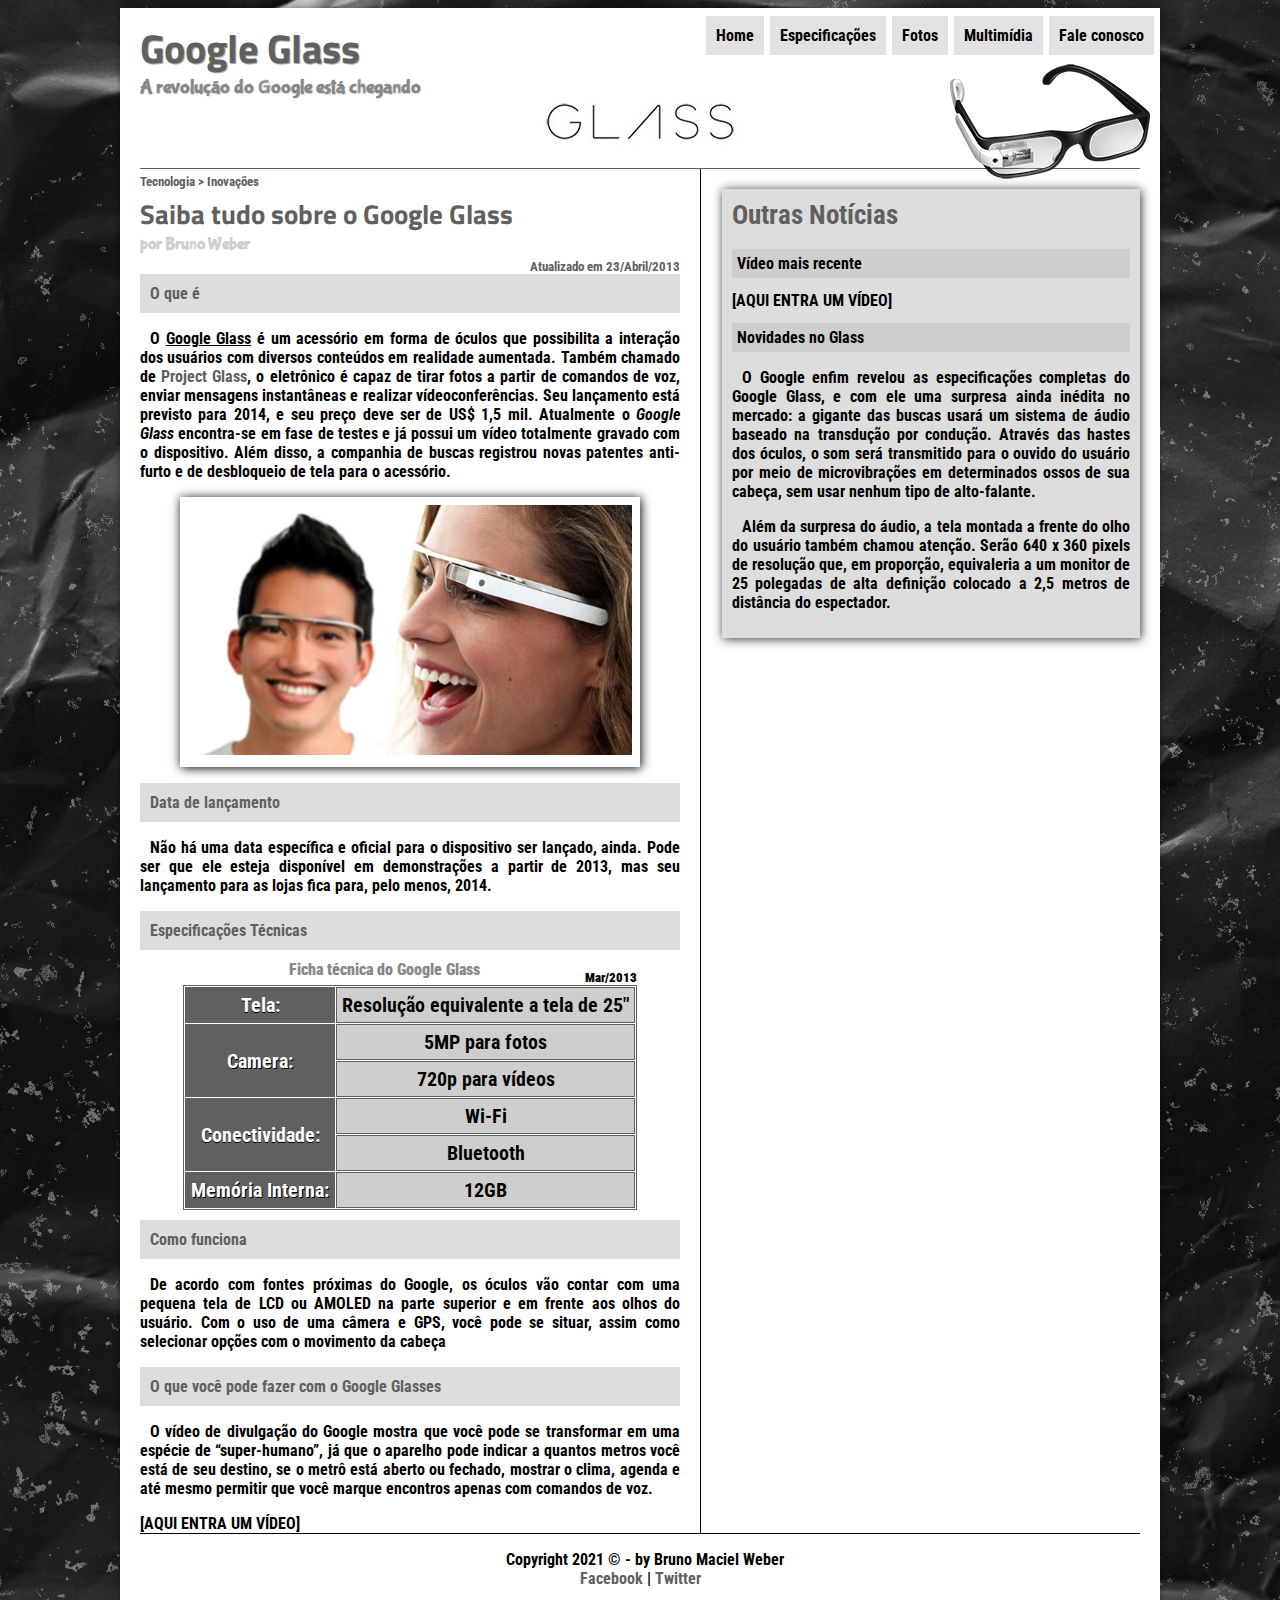
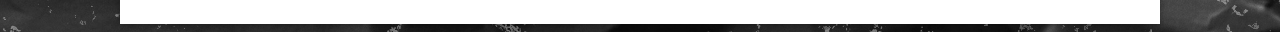
<file: index.html>
<!DOCTYPE html>
<html lang="pt-br">

<head>
    <meta charset="UTF-8">
    <title>Google Glass</title>
    <link rel="stylesheet" type="text/css" href="_css/estilo.css">
</head>
<script language="javascript" src="_javascript/funcoes.js"></script>

<body>
    <div id=interface>
        <header id="cabecalho">
            <hgroup>
                <h1>Google Glass</h1>
                <h2>A revolução do Google está chegando</h2>
            </hgroup>
            <img id="icone" src="_imagens/glass-oculos-preto-peq.png">
            <nav id="menu">
                <h1>Menu Principal</h1>
                <ul type="1">
                    <li onmouseover="mudaFoto('_imagens/home.png')"
                        onmouseout="mudaFoto('_imagens/glass-oculos-preto-peq.png')"><a href="index.html">Home</a></li>
                    <li onmouseover="mudaFoto('_imagens/especificacoes.png')"
                        onmouseout="mudaFoto('_imagens/glass-oculos-preto-peq.png')"><a
                            href="specs.html">Especificações</a></li>
                    <li onmouseover="mudaFoto('_imagens/fotos.png')"
                        onmouseout="mudaFoto('_imagens/glass-oculos-preto-peq.png')"><a href="fotos.html">Fotos</a></li>
                    <li onmouseover="mudaFoto('_imagens/multimidia.png')"
                        onmouseout="mudaFoto('_imagens/glass-oculos-preto-peq.png')"><a
                            href="multimidia.html">Multimídia</a></li>
                    <li onmouseover="mudaFoto('_imagens/contato.png')"
                        onmouseout="mudaFoto('_imagens/glass-oculos-preto-peq.png')"><a href="fale-conosco.html">Fale
                            conosco</a></li>
                    </ol>
            </nav>
        </header>
        <section id="corpo">
            <article id="noticia">
                <header id="cabecalho-noticia">
                    <hgroup>
                        <h3>Tecnologia > Inovações</h3>
                        <h1>Saiba tudo sobre o Google Glass</h1>
                        <h2>por Bruno Weber</h2>
                        <h3 class="direita">Atualizado em 23/Abril/2013</h3>
                    </hgroup>
                </header>
                <h2>O que é</h2>
                <p>O <span style="text-decoration: underline">Google Glass</span> é um acessório em forma de óculos que
                    possibilita a interação dos usuários com diversos conteúdos em realidade aumentada. Também chamado
                    de <a href="http://pudim.com.br" target="_blank">Project Glass</a>, o eletrônico é capaz de tirar
                    fotos a partir de comandos de voz, enviar mensagens instantâneas e realizar vídeoconferências. Seu
                    lançamento está previsto para 2014, e seu preço deve ser de US$ 1,5 mil. Atualmente o <em>Google
                        Glass</em> encontra-se em fase de testes e já possui um vídeo totalmente gravado com o
                    dispositivo. Além disso, a companhia de buscas registrou novas patentes anti-furto e de desbloqueio
                    de tela para o acessório.</p>

                <figure class="foto-legenda">
                    <img src="_imagens/glass-quadro-homem-mulher.jpg">
                    <figcaption>
                        <h3>Google Glass</h3>
                        <p>Uma nova forma de ver o mundo</p>
                    </figcaption>
                </figure>

                <h2>Data de lançamento</h2>
                <p>Não há uma data específica e oficial para o dispositivo ser lançado, ainda. Pode ser que ele esteja
                    disponível em demonstrações a partir de 2013, mas seu lançamento para as lojas fica para, pelo
                    menos, 2014.</p>

                <h2>Especificações Técnicas</h2>
                <table id="tabelaspec">
                    <caption>Ficha técnica do Google Glass <span>Mar/2013</span></caption>
                    <tr>
                        <td class="ce">Tela:</td>
                        <td class="cd">Resolução equivalente a tela de 25"</td>
                    </tr>
                    <tr>
                        <td rowspan="2" class="ce">Camera:</td>
                        <td class="cd">5MP para fotos</td>
                    </tr>
                    <tr>
                        <td class="cd">720p para vídeos</td>
                    </tr>
                    <tr>
                        <td rowspan="2" class="ce">Conectividade:</td>
                        <td class="cd">Wi-Fi</td>
                    </tr>
                    <tr>
                        <td class="cd">Bluetooth</td>
                    </tr>
                    <tr>
                        <td class="ce">Memória Interna:</td>
                        <td class="cd">12GB</td>
                    </tr>
                </table>

                <h2>Como funciona</h2>
                <p>De acordo com fontes próximas do Google, os óculos vão contar com uma pequena tela de LCD ou AMOLED
                    na parte superior e em frente aos olhos do usuário. Com o uso de uma câmera e GPS, você pode se
                    situar, assim como selecionar opções com o movimento da cabeça</p>

                <h2>O que você pode fazer com o Google Glasses</h2>
                <p>O vídeo de divulgação do Google mostra que você pode se transformar em uma espécie de “super-humano”,
                    já que o aparelho pode indicar a quantos metros você está de seu destino, se o metrô está aberto ou
                    fechado, mostrar o clima, agenda e até mesmo permitir que você marque encontros apenas com comandos
                    de voz.</p>
                [AQUI ENTRA UM VÍDEO]
            </article>
        </section>

        <aside id="lateral">

            <h1>Outras Notícias</h1>
            <h2>Vídeo mais recente</h2>

            [AQUI ENTRA UM VÍDEO]

            <h2>Novidades no Glass</h2>
            <p>O Google enfim revelou as especificações completas do Google Glass, e com ele uma surpresa ainda inédita
                no mercado: a gigante das buscas usará um sistema de áudio baseado na transdução por condução. Através
                das hastes dos óculos, o som será transmitido para o ouvido do usuário por meio de microvibrações em
                determinados ossos de sua cabeça, sem usar nenhum tipo de alto-falante.</p>

            <p>Além da surpresa do áudio, a tela montada a frente do olho do usuário também chamou atenção. Serão 640 x
                360 pixels de resolução que, em proporção, equivaleria a um monitor de 25 polegadas de alta definição
                colocado a 2,5 metros de distância do espectador.</p>
        </aside>

        <footer id="rodape">
            <p>Copyright 2021 &copy; - by Bruno Maciel Weber<br>
                <a href="https://www.facebook.com" target="_blank">Facebook</a> |
                <a href="https://twitter.com/twitterbrasil" target="_blank">Twitter</a>
            </p>
        </footer>
    </div>
</body>

</html>
</file>
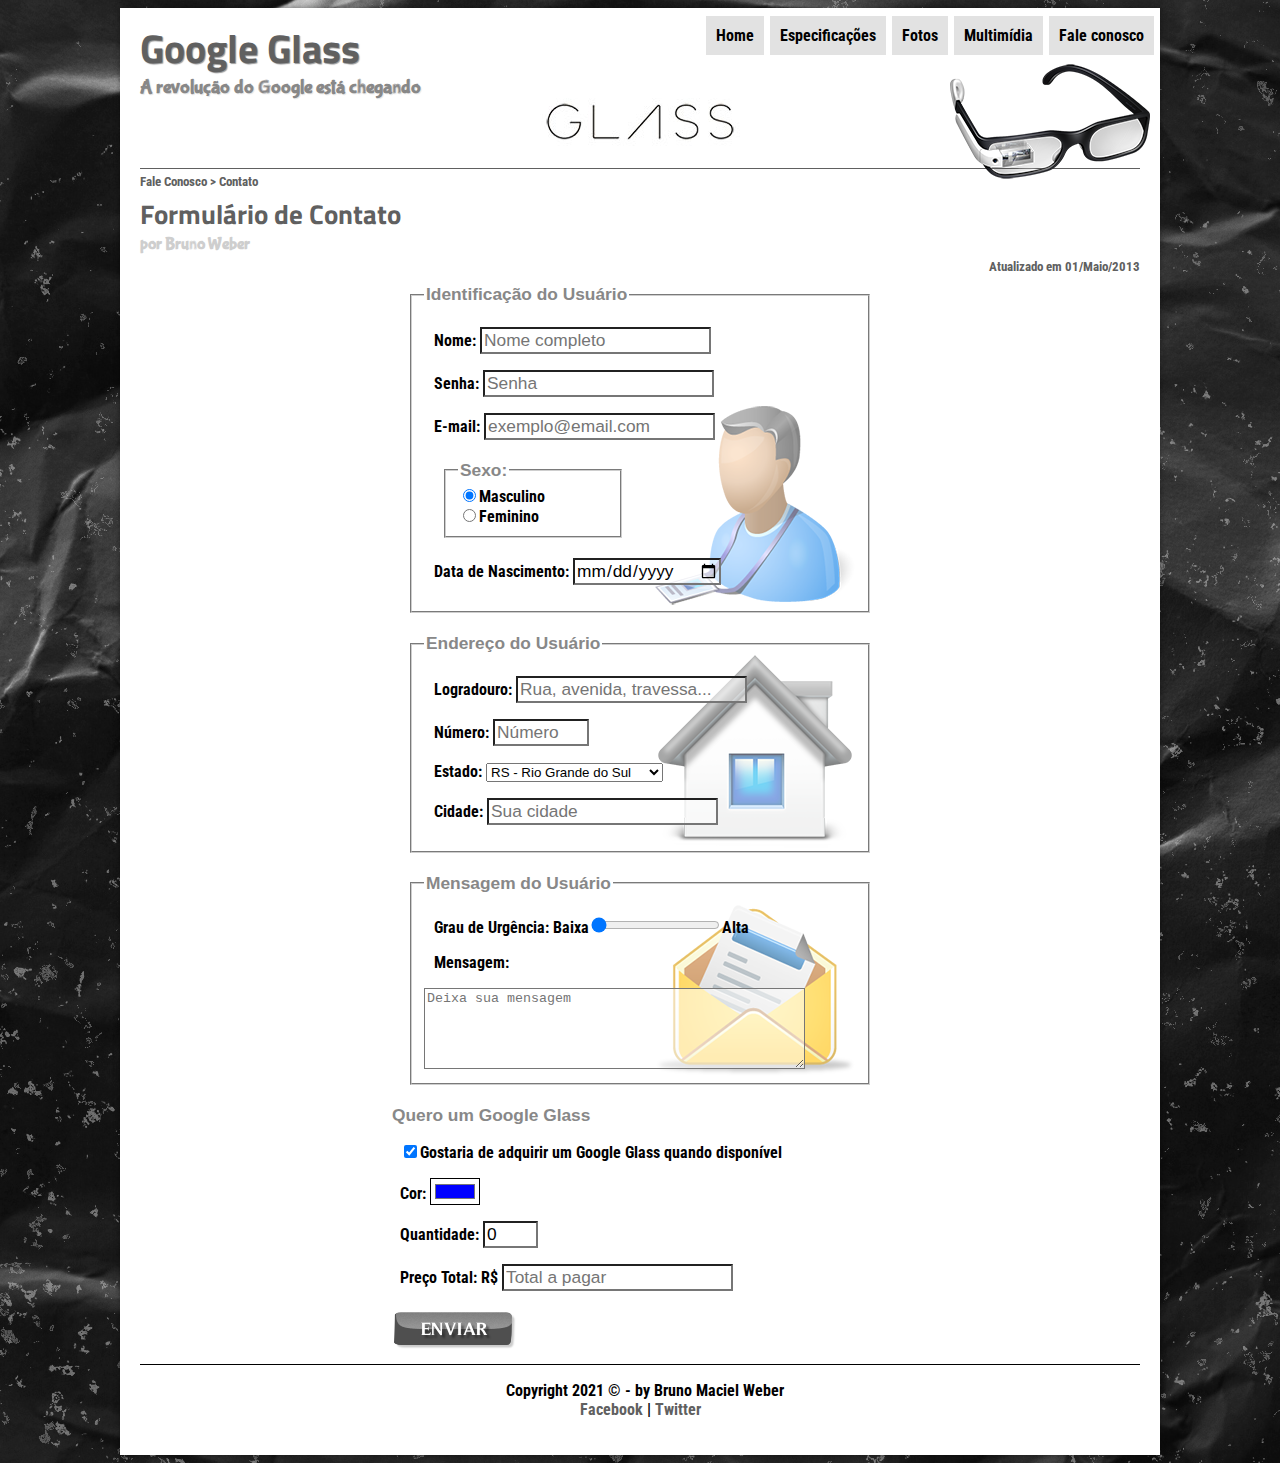
<file: fale-conosco.html>
<!DOCTYPE html>
<html lang="pt-br">
<head>
    <meta charset="UTF-8">
    <title>Google Glass</title>
    <link rel="stylesheet" type="text/css" href="_css/estilo.css">
    <link rel="stylesheet" type="text/css" href="_css/form.css">
</head>
<script language="javascript" src="_javascript/funcoes.js"></script>
<script>
    function calc_total() {
        var qtd = parseFloat(document.getElementById('cQtd').value);
        tot = qtd * (1500 * 5.52);
        document.getElementById('cTot').value = tot;
    }
</script>
<body>
<div id=interface>
    <header id="cabecalho">
    <hgroup>
    <h1>Google Glass</h1>
    <h2>A revolução do Google está chegando</h2>
    </hgroup>
    <img id="icone" src="_imagens/glass-oculos-preto-peq.png">
    <nav id="menu">
        <h1>Menu Principal</h1>
        <ul type="1">
            <li onmouseover="mudaFoto('_imagens/home.png')" onmouseout="mudaFoto('_imagens/contato.png')"><a href="index.html">Home</a></li>
            <li onmouseover="mudaFoto('_imagens/especificacoes.png')" onmouseout="mudaFoto('_imagens/contato.png')"><a href="specs.html">Especificações</a></li>
            <li onmouseover="mudaFoto('_imagens/fotos.png')" onmouseout="mudaFoto('_imagens/contato.png')"><a href="fotos.html">Fotos</a></li>
            <li onmouseover="mudaFoto('_imagens/multimidia.png')" onmouseout="mudaFoto('_imagens/contato.png')"><a href="multimidia.html">Multimídia</a></li>
            <li onmouseover="mudaFoto('_imagens/contato.png')" onmouseout="mudaFoto('_imagens/contato.png')"><a href="fale-conosco.html">Fale conosco</a></li>
        </ol>
    </nav>
    </header>
    <article id="noticia">
        <header id="cabecalho-noticia">
    <hgroup>
        <h3>Fale Conosco > Contato</h3>
        <h1>Formulário de Contato</h1>
        <h2>por Bruno Weber</h2>
        <h3 class="direita">Atualizado em 01/Maio/2013</h3>
    </hgroup>
    </header>
    <form method="POST" id="fContato" action="mailto:bruno@atminfo.com.br" oninput="calc_total()">
        <fieldset id="usuario"><legend>Identificação do Usuário</legend>
            <p><label for="cNome">Nome: </label><input type="text" name="tNome" id="cNome" size="20" maxlength="30" placeholder="Nome completo"></p>
            <p><label for="cSenha">Senha: </label><input type="password" name="tSenha" id="cSenha" size="20" maxlength="20" placeholder="Senha"></p>
            <p><label for="cEmail">E-mail: </label><input type="email" name="tEmail" id="cEmail" size="20" maxlength="30" placeholder="exemplo@email.com"></p>
            <fieldset id="sexo"><legend>Sexo:</legend>
                <input type="radio" name="tSexo" id="cMasc" checked><label for="cMasc">Masculino</label></br>
                <input type="radio" name="tSexo" id="cFem"><label for="cFem">Feminino</label>
            </fieldset>
            <p><label for="cNasc">Data de Nascimento: </label><input type="date" name="tNasc" id="cNasc"></p>
        </fieldset>
        <fieldset id="endereco"><legend>Endereço do Usuário</legend>
            <p><label for="cRua">Logradouro: </label><input type="text" name="tRua" id="cRua" placeholder="Rua, avenida, travessa..."></p>
            <p><label for="cNum">Número: </label><input type="number" name="tNum" id="cNum" min="0" max="99999" placeholder="Número"></p>
            <p><label for="cEst">Estado: </label>
                <select name="tEst" id="cEst">
                    <option>AC - Acre</option>
                    <option>AL - Alagoas</option>
                    <option>AP - Amapá</option>
                    <option>AM - Amazonas</option>
                    <option>BA - Bahia</option>
                    <option>CE - Ceará</option>
                    <option>ES - Espírito Santo</option>
                    <option>GO - Goiás</option>
                    <option>MA - Maranhão</option>
                    <option>MT - Mato Grosso</option>
                    <option>MS - Mato Grosso do Sul</option>
                    <option>MG - Minas Gerais</option>
                    <option>PA - Pará</option>
                    <option>PB - Paraíba</option>
                    <option>PR - Paraná</option>
                    <option>PE - Pernambuco</option>
                    <option>PI - Piauí</option>
                    <option>RJ - Rio de Janeiro</option>
                    <option>RN - Rio Grande do Norte</option>
                    <option selected>RS - Rio Grande do Sul</option>
                    <option>RO - Rondônia</option>
                    <option>RR - Roraima</option>
                    <option>SC - Santa Catarina</option>
                    <option>SP - São Paulo</option>
                    <option>SE - Sergipe</option>
                    <option>TO - Tocantins</option>
                    <option>DF - Distrito Federal</option>
                </select>
            <p><label for="cCid">Cidade: </label><input type="text" name="tCid" id="cCid" placeholder="Sua cidade"></p>
        </fieldset>
        <fieldset id="mensagem"><legend>Mensagem do Usuário</legend>
            <p><label for="cUrg">Grau de Urgência: Baixa</label><input type="range" name="tUrg" id="cUrg" min="0" max="10" value="0" step="10" >Alta</p>
            <p><label for="cMsg">Mensagem: </label></p>
            <textarea name="tMsg" id="cMsg" cols="45" rows="5" placeholder="Deixa sua mensagem"></textarea>
        </fieldset id="pedido"><legend>Quero um Google Glass</legend><p><label for="cPed"><input type="checkbox" name="tPed" id="cPed" checked>Gostaria de adquirir um Google Glass quando disponível</label></p>
            <p><label for="cCor">Cor: </label><input type="color" name="tCor" id="cCor" value="#0000FF"></p>
            <p><label for="cQtd">Quantidade: </label><input type="number" name="tQtd" id="cQtd" min="0" max="5" value="0"></p>
            <p><label for="cTot">Preço Total: R$ </label><input type="text" name="tTot" id="cTot" placeholder="Total a pagar" readonly></p>
        </fieldset>
        <input type="image" name="tEnviar" src="_imagens/botao-enviar.png">
    </form>
    <footer id="rodape">
    <p>Copyright 2021 &copy; - by Bruno Maciel Weber<br>
    <a href="https://www.facebook.com" target="_blank">Facebook</a> | 
    <a href="https://twitter.com/twitterbrasil" target="_blank">Twitter</a></p>
    </footer>
</div>
</body>
</html>
</file>
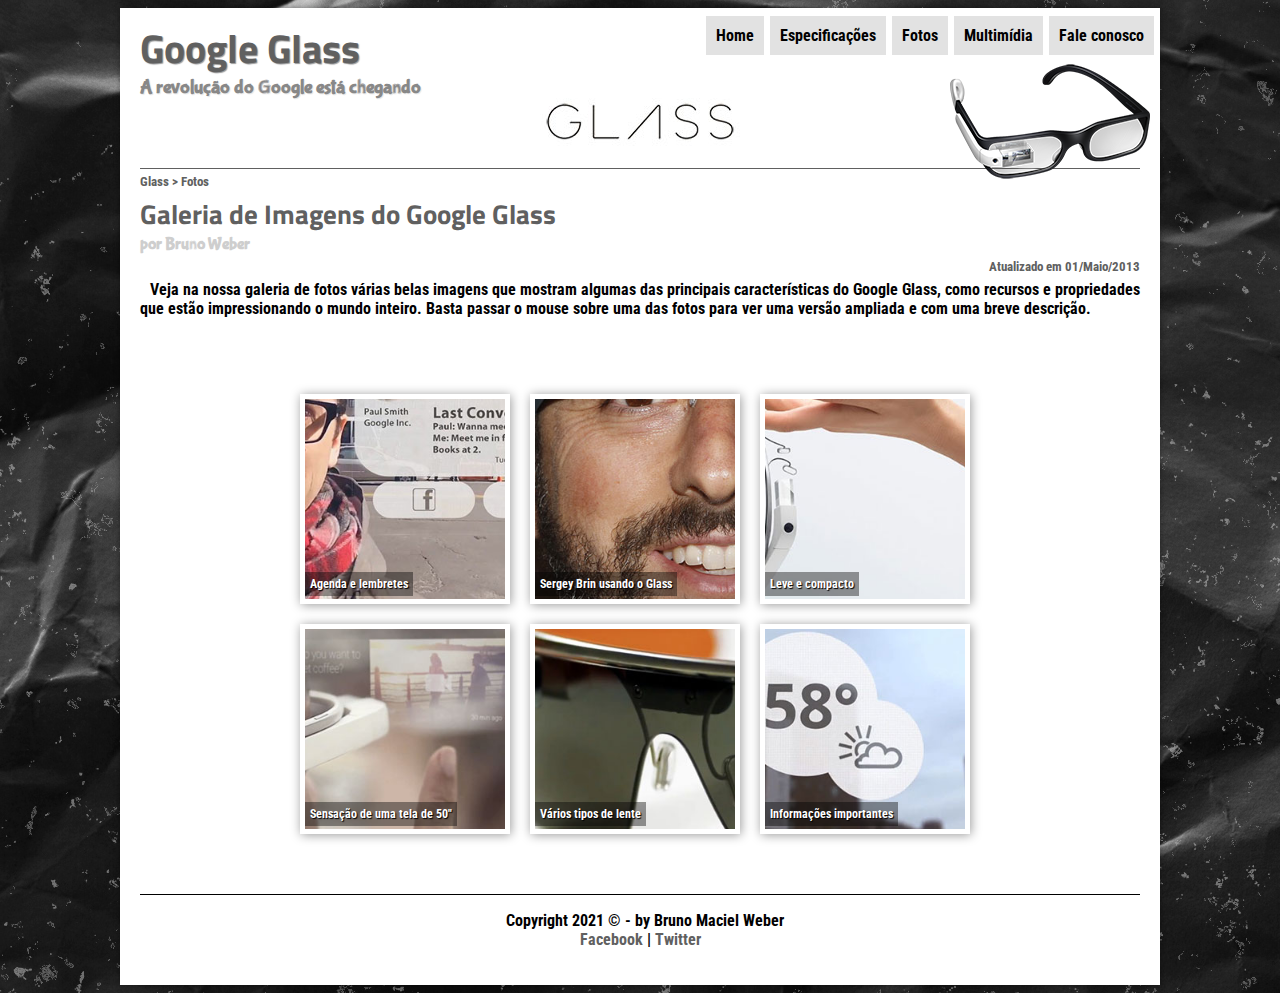
<file: fotos.html>
<!DOCTYPE html>
<html lang="pt-br">
<head>
    <meta charset="UTF-8">
    <title>Google Glass</title>
    <link rel="stylesheet" type="text/css" href="_css/estilo.css">
    <link rel="stylesheet" type="text/css" href="_css/fotos.css">
</head>
<script language="javascript" src="_javascript/funcoes.js"></script>
<body>
<div id=interface>
    <header id="cabecalho">
    <hgroup>
    <h1>Google Glass</h1>
    <h2>A revolução do Google está chegando</h2>
    </hgroup>
    <img id="icone" src="_imagens/glass-oculos-preto-peq.png">
    <nav id="menu">
        <h1>Menu Principal</h1>
        <ul type="1">
            <li onmouseover="mudaFoto('_imagens/home.png')" onmouseout="mudaFoto('_imagens/fotos.png')"><a href="index.html">Home</a></li>
            <li onmouseover="mudaFoto('_imagens/especificacoes.png')" onmouseout="mudaFoto('_imagens/fotos.png')"><a href="specs.html">Especificações</a></li>
            <li onmouseover="mudaFoto('_imagens/fotos.png')" onmouseout="mudaFoto('_imagens/fotos.png')"><a href="fotos.html">Fotos</a></li>
            <li onmouseover="mudaFoto('_imagens/multimidia.png')" onmouseout="mudaFoto('_imagens/fotos.png')"><a href="multimidia.html">Multimídia</a></li>
            <li onmouseover="mudaFoto('_imagens/contato.png')" onmouseout="mudaFoto('_imagens/fotos.png')"><a href="fale-conosco.html">Fale conosco</a></li>
        </ol>
    </nav>
    </header>
    <article id="noticia">
        <header id="cabecalho-noticia">
    <hgroup>
        <h3>Glass > Fotos</h3>
        <h1>Galeria de Imagens do Google Glass</h1>
        <h2>por Bruno Weber</h2>
        <h3 class="direita">Atualizado em 01/Maio/2013</h3>
    </hgroup>
    </header>
    <p>
        Veja na nossa galeria de fotos várias belas imagens que mostram algumas das principais características do Google Glass, como recursos e propriedades que estão impressionando o mundo inteiro. Basta passar o mouse sobre uma das fotos para ver uma versão ampliada e com uma breve descrição.
    </p>
    <ul id="album-fotos">
        <li id="foto01"><span>Agenda e lembretes</span></li>
        <li id="foto02"><span>Sergey Brin usando o Glass</span></li>
        <li id="foto03"><span>Leve e compacto</span></li>
        <li id="foto04"><span>Sensação de uma tela de 50"</span></li>
        <li id="foto05"><span>Vários tipos de lente</span></li>
        <li id="foto06"><span>Informações importantes</span></li>
    </ul>
<footer id="rodape">
    <p>Copyright 2021 &copy; - by Bruno Maciel Weber<br>
    <a href="https://www.facebook.com" target="_blank">Facebook</a> | 
    <a href="https://twitter.com/twitterbrasil" target="_blank">Twitter</a></p>
</footer>
</div>
</body>
</html>
</file>
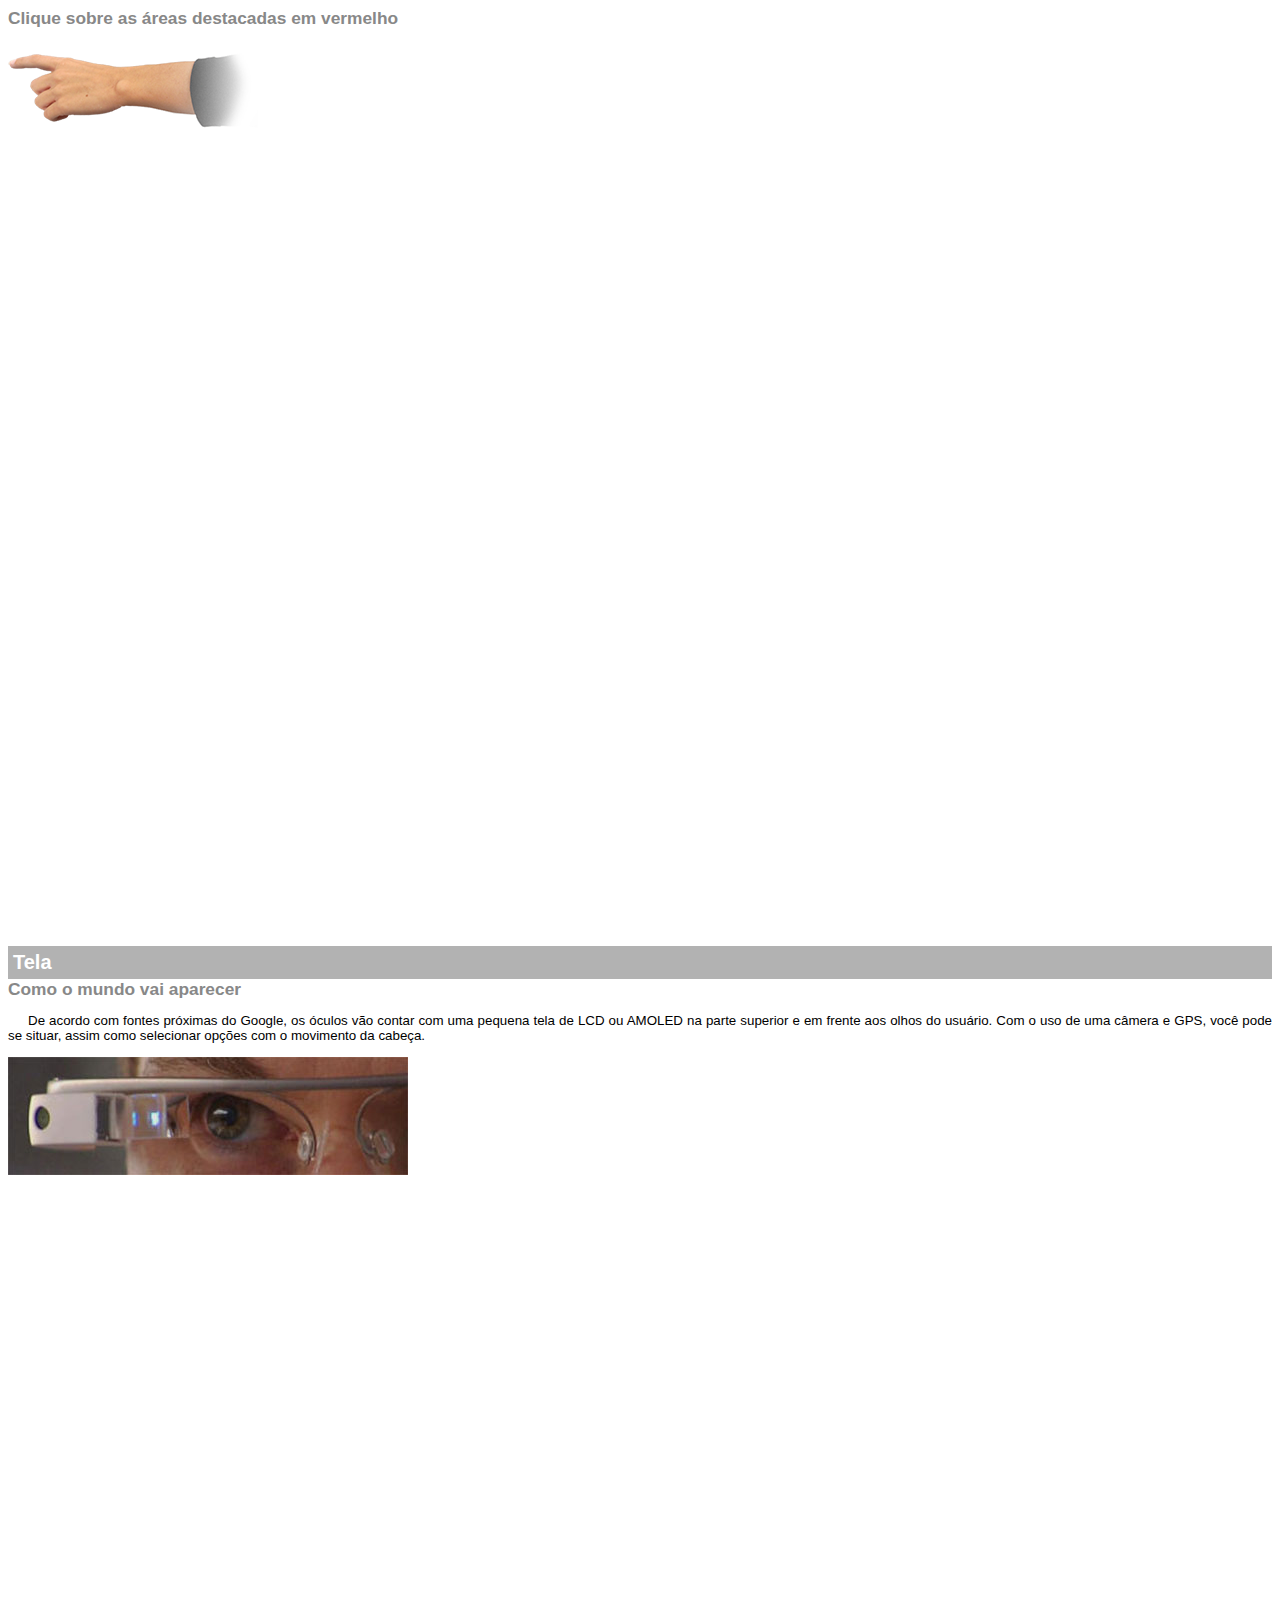
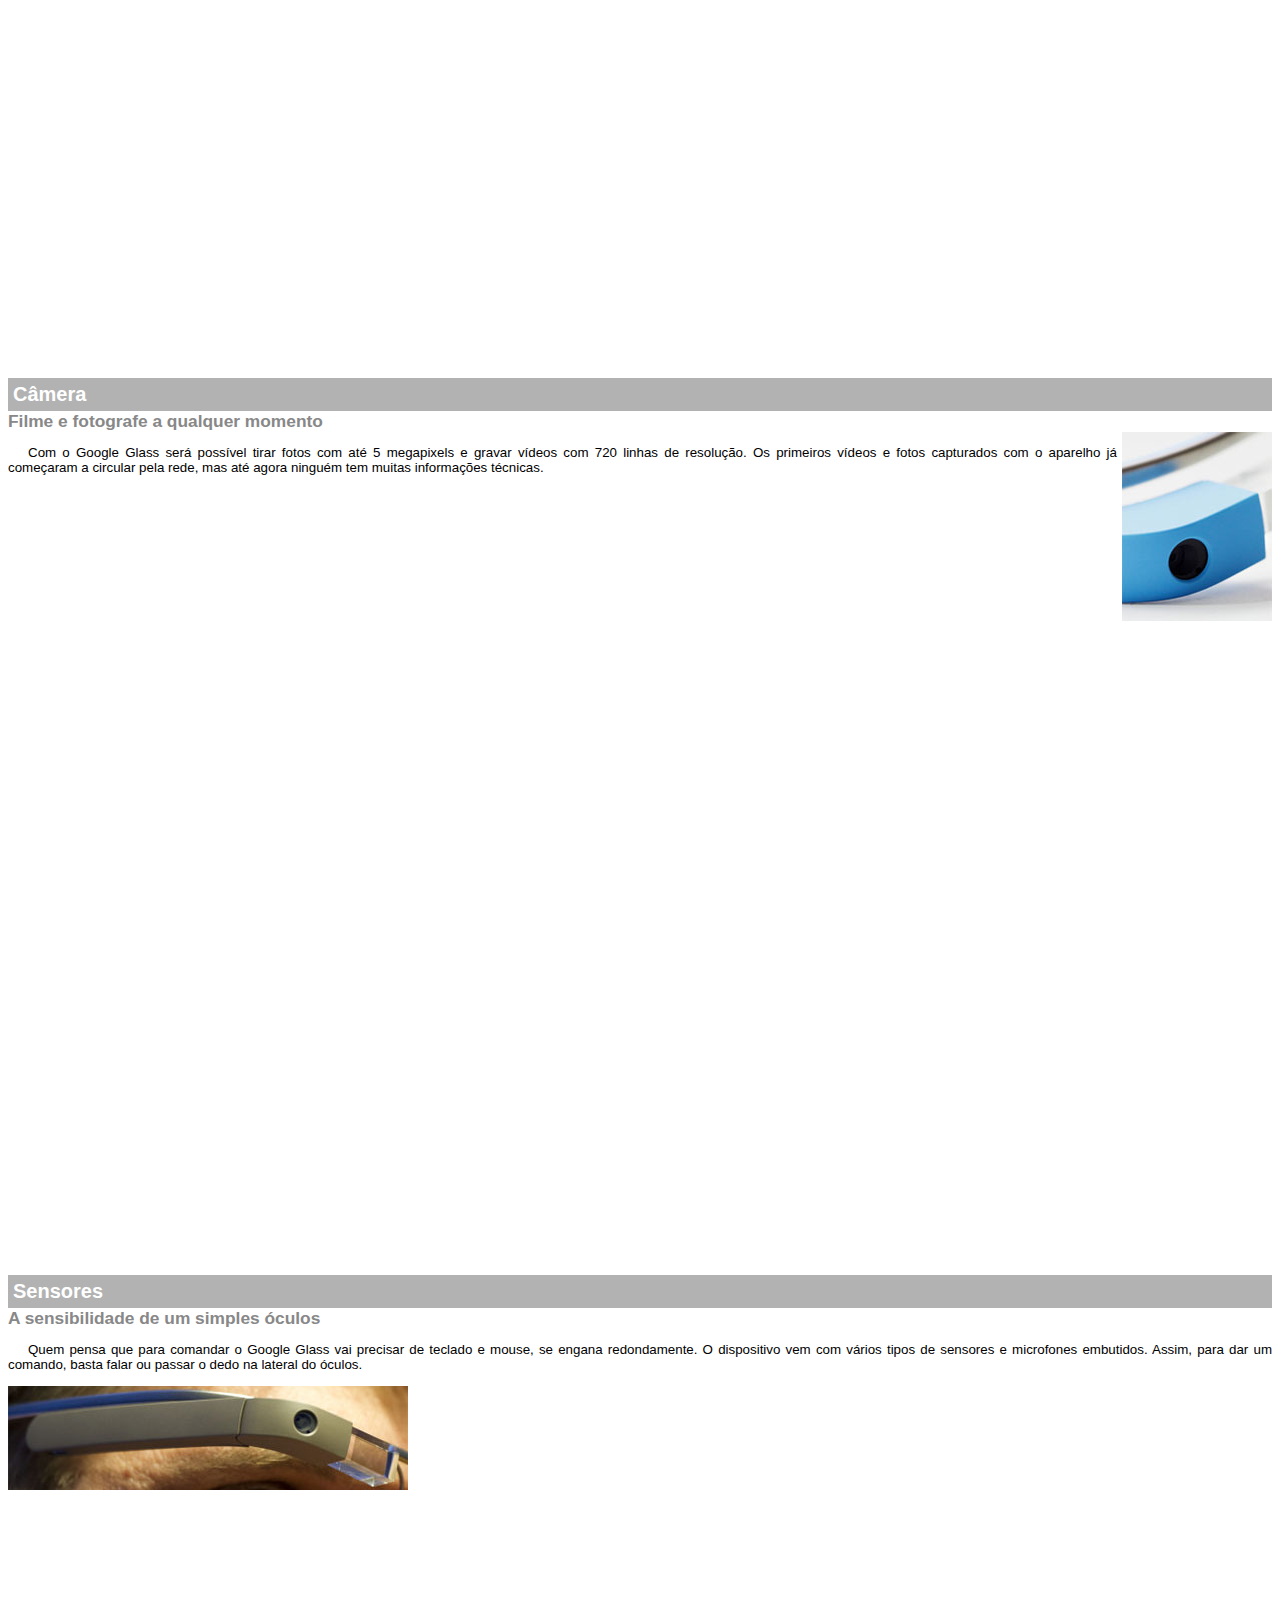
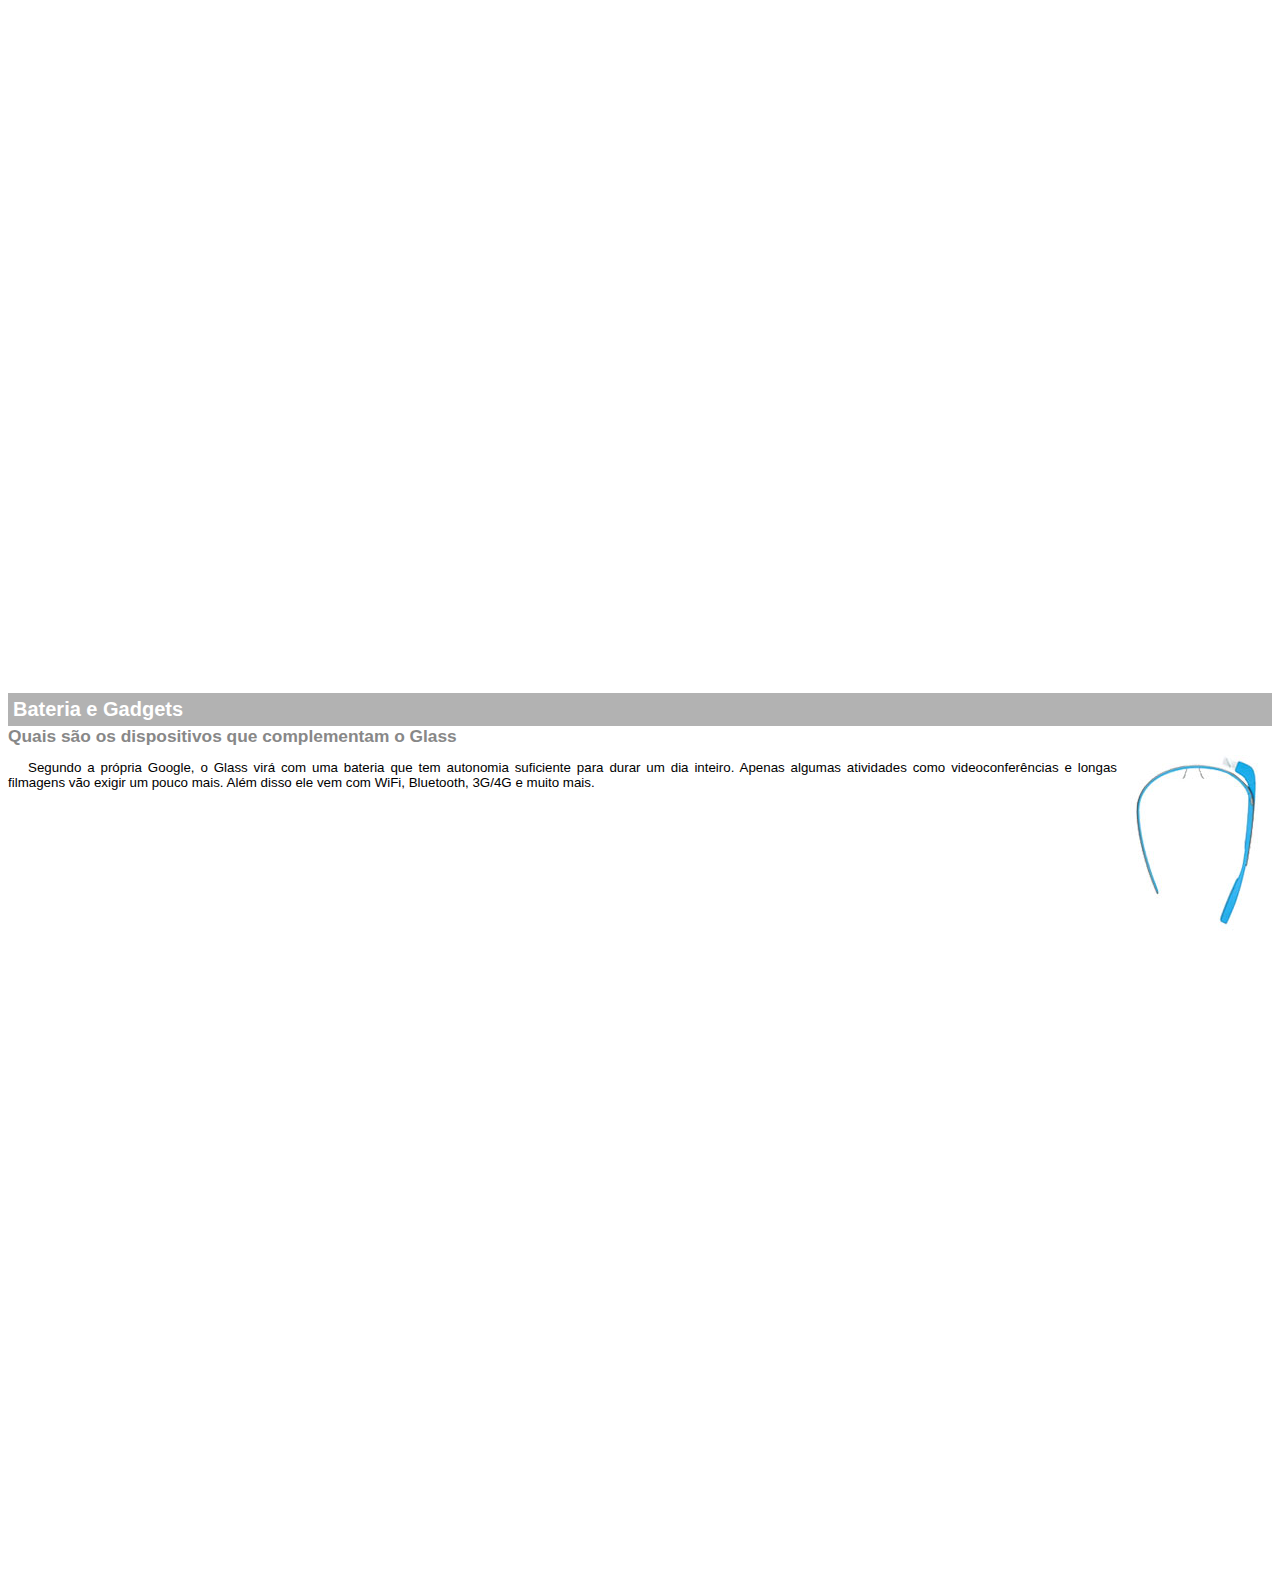
<file: google-glass.html>
<!DOCTYPE html>
<html>
<head>
    <meta charset="UTF-8">
    <title>Informações sobre o Google Glass</title>
    <style>
        body{
            font-family: Arial, Helvetica, sans-serif;
            font-size: 10pt;
            overflow: hidden;
        }
        p{
            text-align: justify;
            text-indent: 20px;
        }
        article h1{
            font-size: 15pt;
            color: #ffffff;
            background-color: rgba(0,0,0,.3);
            padding: 5px;
            margin: 0px;
        }
        article h2{
            font-size: 13pt;
            color: #888888;
            margin: 0px;
        }
        article{
            margin-bottom: 800px;
        }
        img.img-dir{
            display: block;
            float: right;
            margin-left: 5px;
        }
    </style>
</head>
<body>
<article id="topo">
    <header>
        <h2>Clique sobre as áreas destacadas em vermelho</h2>
    </header>
    <img src="_imagens/mao.png" alt="Mão apontando para esquerda.">
</article>

<article id="tela">
    <header>
        <h1>Tela</h1>
        <h2>Como o mundo vai aparecer</h2>
    </header>
        <p>
            De acordo com fontes próximas do Google, os óculos vão contar com uma pequena tela de LCD ou AMOLED na parte superior e em frente aos olhos do usuário. Com o uso de uma câmera e GPS, você pode se situar, assim como selecionar opções com o movimento da cabeça.
        </p>
        <img src="_imagens/det-tela.jpg" alt="Tela do Google Glass.">
</article>

<article id="camera">
    <header>
        <h1>Câmera</h1>
        <h2>Filme e fotografe a qualquer momento</h2>
    </header>
    <img src="_imagens/det-camera.jpg" class="img-dir" alt="Camera do Google Glass.">
    <p>
        Com o Google Glass será possível tirar fotos com até 5 megapixels e gravar vídeos com 720 linhas de resolução. Os primeiros vídeos e fotos capturados com o aparelho já começaram a circular pela rede, mas até agora ninguém tem muitas informações técnicas.
    </p>
</article>

<article id="sensores">
    <header>
        <h1>Sensores</h1>
        <h2>A sensibilidade de um simples óculos</h2>
    </header>
    <p>
        Quem pensa que para comandar o Google Glass vai precisar de teclado e mouse, se engana redondamente. O dispositivo vem com vários tipos de sensores e microfones embutidos. Assim, para dar um comando, basta falar ou passar o dedo na lateral do óculos.
    </p>
    <img src="_imagens/det-touch.jpg" alt="Sensores do Google Glass.">
</article>

<article id="gadgets">
    <header>
        <h1>Bateria e Gadgets</h1>
        <h2>Quais são os dispositivos que complementam o Glass</h2>
    </header>
    <img src="_imagens/det-bateria.jpg" class="img-dir" alt="Gadgets do Google Glass.">
    <p>
        Segundo a própria Google, o Glass virá com uma bateria que tem autonomia suficiente para durar um dia inteiro. Apenas algumas atividades como videoconferências e longas filmagens vão exigir um pouco mais. Além disso ele vem com WiFi, Bluetooth, 3G/4G e muito mais.
    </p>
</article>
</body>
</html>
</file>
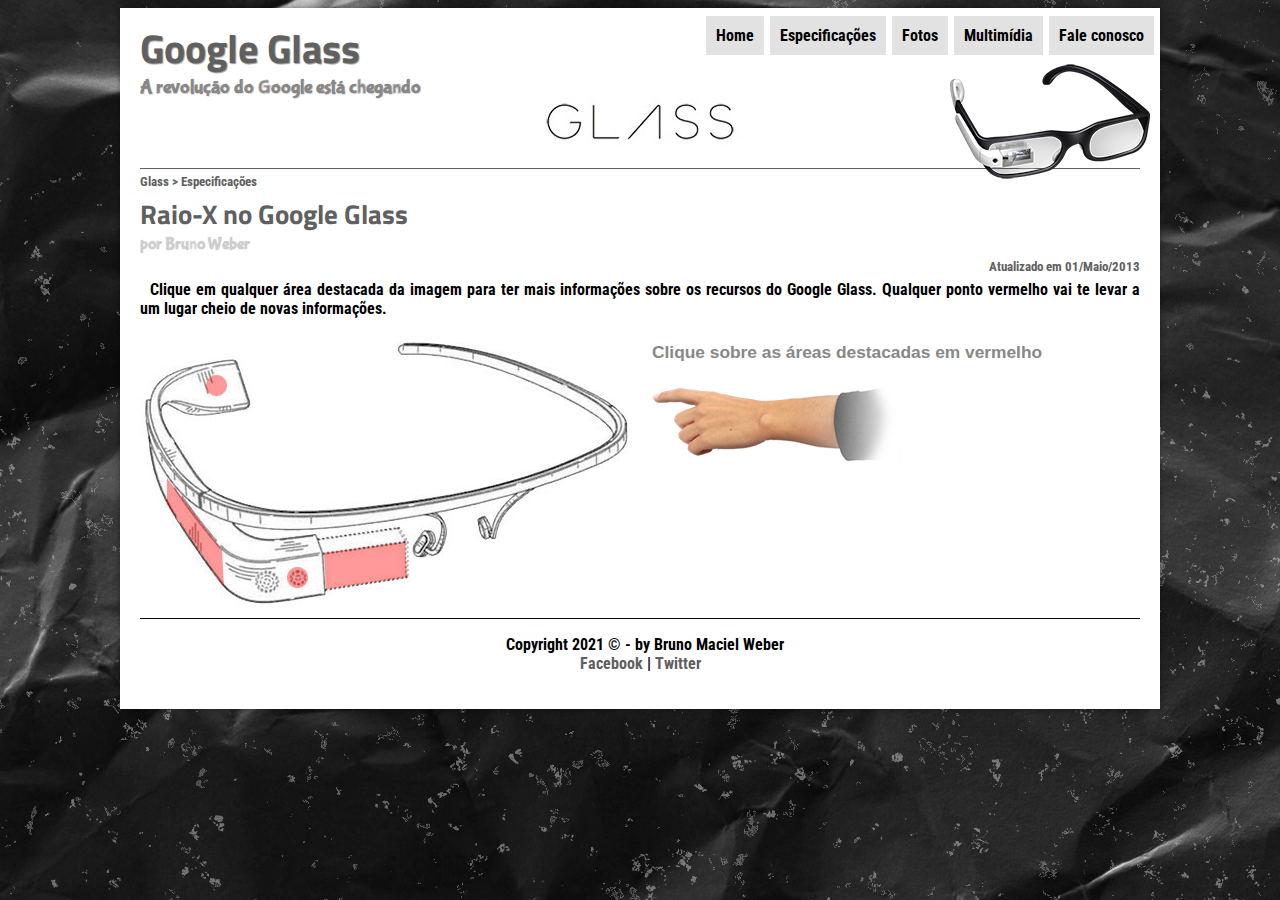
<file: specs.html>
<!DOCTYPE html>
<html lang="pt-br">
<head>
    <meta charset="UTF-8">
    <title>Google Glass</title>
    <link rel="stylesheet" type="text/css" href="_css/estilo.css">
    <link rel="stylesheet" type="text/css" href="_css/specs.css">
</head>
<script language="javascript" src="_javascript/funcoes.js"></script>
<body>
<div id=interface>
    <header id="cabecalho">
    <hgroup>
    <h1>Google Glass</h1>
    <h2>A revolução do Google está chegando</h2>
    </hgroup>
    <img id="icone" src="_imagens/glass-oculos-preto-peq.png">
    <nav id="menu">
        <h1>Menu Principal</h1>
        <ul type="1">
            <li onmouseover="mudaFoto('_imagens/home.png')" onmouseout="mudaFoto('_imagens/especificacoes.png')"><a href="index.html">Home</a></li>
            <li onmouseover="mudaFoto('_imagens/especificacoes.png')" onmouseout="mudaFoto('_imagens/especificacoes.png')"><a href="specs.html">Especificações</a></li>
            <li onmouseover="mudaFoto('_imagens/fotos.png')" onmouseout="mudaFoto('_imagens/especificacoes.png')"><a href="fotos.html">Fotos</a></li>
            <li onmouseover="mudaFoto('_imagens/multimidia.png')" onmouseout="mudaFoto('_imagens/especificacoes.png')"><a href="multimidia.html">Multimídia</a></li>
            <li onmouseover="mudaFoto('_imagens/contato.png')" onmouseout="mudaFoto('_imagens/especificacoes.png')"><a href="fale-conosco.html">Fale conosco</a></li>
        </ol>
    </nav>
    </header>
    <section id="corpo-full">
    <article id="noticia">
        <header id="cabecalho-noticia">
    <hgroup>
        <h3>Glass > Especificações</h3>
        <h1>Raio-X no Google Glass</h1>
        <h2>por Bruno Weber</h2>
        <h3 class="direita">Atualizado em 01/Maio/2013</h3>
    </hgroup>
    </header>
    <p>
        Clique em qualquer área destacada da imagem para ter mais informações sobre os recursos do Google Glass. Qualquer ponto vermelho vai te levar a um lugar cheio de novas informações.
    </p>
    <section id="conteudo">
        <img src="_imagens/glass-esquema-marcado.jpg" usemap="#meumapa">
        <map name="meumapa">
            <area shape="rect" coords="179,202,270,260" href="google-glass.html#tela" target="janela">
            <area shape="circle" coords="158,243,12" href="google-glass.html#camera" target="janela">           
            <area shape="circle" coords="73,52,12" href="google-glass.html#gadgets" target="janela">
            <area shape="poly" coords="28,143,83,216,84,249,27,169" href="google-glass.html#sensores" target="janela">
        </map>
        <iframe src="google-glass.html" name="janela" id="frame-spec"></iframe>
    </section>
    </article>
</section>

<footer id="rodape">
    <p>Copyright 2021 &copy; - by Bruno Maciel Weber<br>
    <a href="https://www.facebook.com" target="_blank">Facebook</a> | 
    <a href="https://twitter.com/twitterbrasil" target="_blank">Twitter</a></p>
</footer>
</div>
</body>
</html>
</file>
<file: _css/estilo.css>
@charset "utf-8";
@import url(http://fonts.googleapis.com/css?family=Titillium+Web);
@import url(https://fonts.googleapis.com/css2?family=Roboto+Condensed:wght@300&display=swap);
@font-face {
    font-family: 'FonteLogo';
    src: url("../_fonts/bubblegum-sans-regular.otf");
}

/*Cabecalho*/
header#cabecalho img#icone{
    position: absolute;
    left: 950px;
    top: 60px;
}
header#cabecalho{
    border-bottom: 1px #606060 solid;
    background: url("../_imagens/glass-logo-peq.jpg") no-repeat center 80px;  
    height: 150px;
}
header#cabecalho h1{
    font-family: 'Titillium Web', sans-serif;
    font-size: 30pt;
    color: #606060;
    text-shadow: 1px 1px 1px rgba(0,0,0,.4);
    padding: 0px;
    margin-top: -10px;
}
header#cabecalho h2{
    font-family: 'FonteLogo', sans-serif;
    font-size: 15pt;
    color: #888888;
    text-shadow: 1px 1px 1px rgba(0,0,0,.1);
    padding: 0px;
    margin-top: -30px;
}

/*corpo da pagina*/
body{
    font-family: 'Roboto Condensed', sans-serif;
    background: url("../_imagens/crumpled-black-paper-texture.jpg") no-repeat;
    color: rgba(0,0,0,1);
    font-weight: bold;
}

/*Paragrafo*/
p{
    text-align: justify;
    text-indent: 10px;
}
a{
    color: #606060;
    text-decoration: none;
}
a:hover{
    text-decoration: underline;
}
div#interface{
    width: 1000px;
    background-color: #ffffff;
    margin: auto auto auto auto;
    box-shadow: 0px 0px 6px rgba(0,0,0,.4);
    padding: 20px;
}
table#tabelaspec{
    border: 1px #606060 solid;
    border-spacing: 1px;
    margin-left: auto;
    margin-right: auto;
}
table#tabelaspec td{
    border: 1px solid #606060;
    padding: 5px;
    text-align: center;
    vertical-align: center;
    font-size: 15pt;
}
td.ce{
    color: #ffffff;
    background-color: #606060;
    font-size: 15pt;
    text-shadow: .5px .5px .5px black;
}
td.cd{
    color: black;
    background-color: #cecece;
    font-size: 15pt;
    text-shadow: .3px .3px .3px white;
}
table#tabelaspec caption{
    color: #888888;
    font-size: 12pt;
    font-weight: bolder;
    margin-bottom: -5px;
}
table#tabelaspec caption span{
    display:block;
    float: right;
    color: black;
    font-size: 10pt;
    margin-top: 10px;
    margin-bottom: 5px;
}


/*Imagem*/
figure.foto-legenda{
    position: relative;
    border: 8px solid white;
    box-shadow: 1px 1px 10px black;
}
figure.foto-legenda img{
    width: 100%;
    height: 100%;
}
figure.foto-legenda figcaption{
    opacity: 0;
    position: absolute; 
    top: 0px;
    background-color: rgba(0,0,0,.4);
    color: white;
    font-size: 20pt;
    width: 100%;
    height: 99%;
    box-sizing: border-box;
    transition: opacity .3s;
}
figure.foto-legenda:hover figcaption{
    opacity: 1;
}

/*Menu*/
nav#menu{
    display: block;
}
nav#menu ul{
    list-style: none;
    text-transform: initial;
    position: relative;
    top: -100px;
    left: 525px;
}
nav#menu li{
    display: inline-block;
    background-color: #dddd;
    padding: 10px;
    margin: 1px;
    transition: background-color .3s;
}
nav#menu li:hover{
    background-color: #606060;
}
nav#menu h1{
    display: none;
}
nav#menu a{
    color: #000000;
    text-decoration: none;
}
nav#menu a:hover{
    color: #ffffff;
}
section#corpo{
    display: block;
    width: 540px;
    float: left;
    border-right: 1px #000000 solid;
    padding-right: 20px;
}
aside#lateral{
    display: block;
    width: 398px;
    float: right;
    background-color: #dddddd;
    padding: 10px;
    margin-top: 20px;
    box-shadow: 1px 1px 10px rgba(0,0,0,.8);
}
aside#lateral h1{
    font-family: 'Roboto Condensed', sans-serif;
    font-size: 20pt;
    color: #606060;
    margin-top: 0px;
}
aside#lateral h2{
    background-color: #cecece;
    font-size: 12pt;
    color: #000000;
    padding: 5px;
}
footer#rodape{
    clear: both;
    float: bottom;
    border-top: 1px #000000 solid;
    padding: 0px;
}
footer#rodape p{
    text-align: center;
}
article#noticia h2{
    font-size: 12pt;
    color: #606060;
    background-color: #dddddd;
    padding: 5px 0px 5px 0px;
    margin: 10px 0px 10px 0px;
    padding: 10px;
}
header#cabecalho-noticia h1{
    font-family: 'Titillium Web', sans-serif;
    font-size: 20pt;
    color: #606060;
    margin: 15px 0px 0px 0px;
}
header#cabecalho-noticia h2{
    font-family: 'FonteLogo', sans-serif;
    font-size: 13pt;
    color: #cecece;
    background-color: #ffffff;
    margin: -10px;
}
header#cabecalho-noticia h3{
    font-size: 10pt;
    color: #606060;
    margin: 5px 0px -10px 0px;
}
.direita{
    text-align: right;
}
</file>
<file: _css/form.css>
@charset "UTF-8";

form{
    width: 500px;
    margin: auto;
}
input{
    font-family: sans-serif;
    font-weight: normal;
    font-size: 13pt;
    background-color: rgba(255,255,255,.5);
}
input, textarea{
    background-color: rgba(255,255,255,.5);
}
input:hover, textarea:hover{
    background-color: #dddddd;
}
legend{
    color: #888888;
    font-weight: bold;
    font-size: 13pt;
    font-family: sans-serif;
}
fieldset{
    border-color: #cecece;
    margin: 20px;
}
fieldset#sexo{
    width: 150px;
}
fieldset#usuario{
    background: url("../_imagens/icone-contato.png") no-repeat 95% 95%;
}
fieldset#endereco{
    background: url("../_imagens/icone-endereco.png") no-repeat 95% 95%;
}
fieldset#mensagem{
    background: url("../_imagens/icone-mensagem.png") no-repeat 95% 95%;
}
fieldset#pedido{
    background: url("../_imagens/icone-pagamento.png") no-repeat 95% 95%;
}
</file>
<file: _css/fotos.css>
@charset "UTF-8";

ul#album-fotos{
    width: 700px;
    margin: 0 auto;
    padding: 50px;
    overflow: hidden;
    list-style: none;
}
ul#album-fotos li{
    float: left;
    width: 200px;
    height: 200px;
    margin: 10px;
    border: 5px solid white;
    background-color: #ffffff;
    box-shadow: 1px 1px 10px rgba(0,0,0,.4);
    -webkit-transition: all .2s ease-in;
}
ul#album-fotos li span{
    opacity: 1;
    color: #ffffff;
    text-shadow: 1px 1px 1px #000000;
    background-color: rgba(0,0,0,.4);
    font-size: 9pt;
    line-height: 370px;
    padding: 5px;
}
ul#album-fotos li:hover{
    -webkit-transform: scale(1.5);
}
ul#album-fotos li:hover span{
    opacity: 1;
    background-position: 50% 50%;
    background-size: 400px 400px;
    background-color: #ffffff;
}
ul#album-fotos li#foto01{
    background: url('../_imagens/galeria-01.jpg') no-repeat;
    background-position: 50% 50%;
    background-size: 400px 400px;
    background-color: #ffffff;
}
ul#album-fotos li#foto01:hover{
    background-position: 0px 0px;
    background-size: 200px 200px;
}
ul#album-fotos li#foto02{
    background: url('../_imagens/galeria-02.jpg') no-repeat;
    background-position: 50% 50%;
    background-size: 400px 400px;
    background-color: #ffffff;
}
ul#album-fotos li#foto02:hover{
    background-position: 0px 0px;
    background-size: 200px 200px;
}
ul#album-fotos li#foto03{
    background: url('../_imagens/galeria-03.jpg') no-repeat;
    background-position: 50% 50%;
    background-size: 400px 400px;
    background-color: #ffffff;
}
ul#album-fotos li#foto03:hover{
    background-position: 0px 0px;
    background-size: 200px 200px;
}
ul#album-fotos li#foto04{
    background: url('../_imagens/galeria-04.jpg') no-repeat;
    background-position: 50% 50%;
    background-size: 400px 400px;
    background-color: #ffffff;
}
ul#album-fotos li#foto04:hover{
    background-position: 0px 0px;
    background-size: 200px 200px;
}
ul#album-fotos li#foto05{
    background: url('../_imagens/galeria-05.jpg') no-repeat;
    background-position: 50% 50%;
    background-size: 400px 400px;
    background-color: #ffffff;
}
ul#album-fotos li#foto05:hover{
    background-position: 0px 0px;
    background-size: 200px 200px;
}
ul#album-fotos li#foto06{
    background: url('../_imagens/galeria-06.jpg') no-repeat;
    background-position: 50% 50%;
    background-size: 400px 400px;
    background-color: #ffffff;
}
ul#album-fotos li#foto06:hover{
    background-position: 0px 0px;
    background-size: 200px 200px;
}
</file>
<file: _css/specs.css>
@charset "utf-8";

section#conteudo{
    width: 1000px;
    margin: auto;
}
iframe#frame-spec{
    width: 450px;
    height: 280px;
    border: none;
}
iframe#frame-spec::-webkit-scrollbar{
    display: none;
}
</file>
